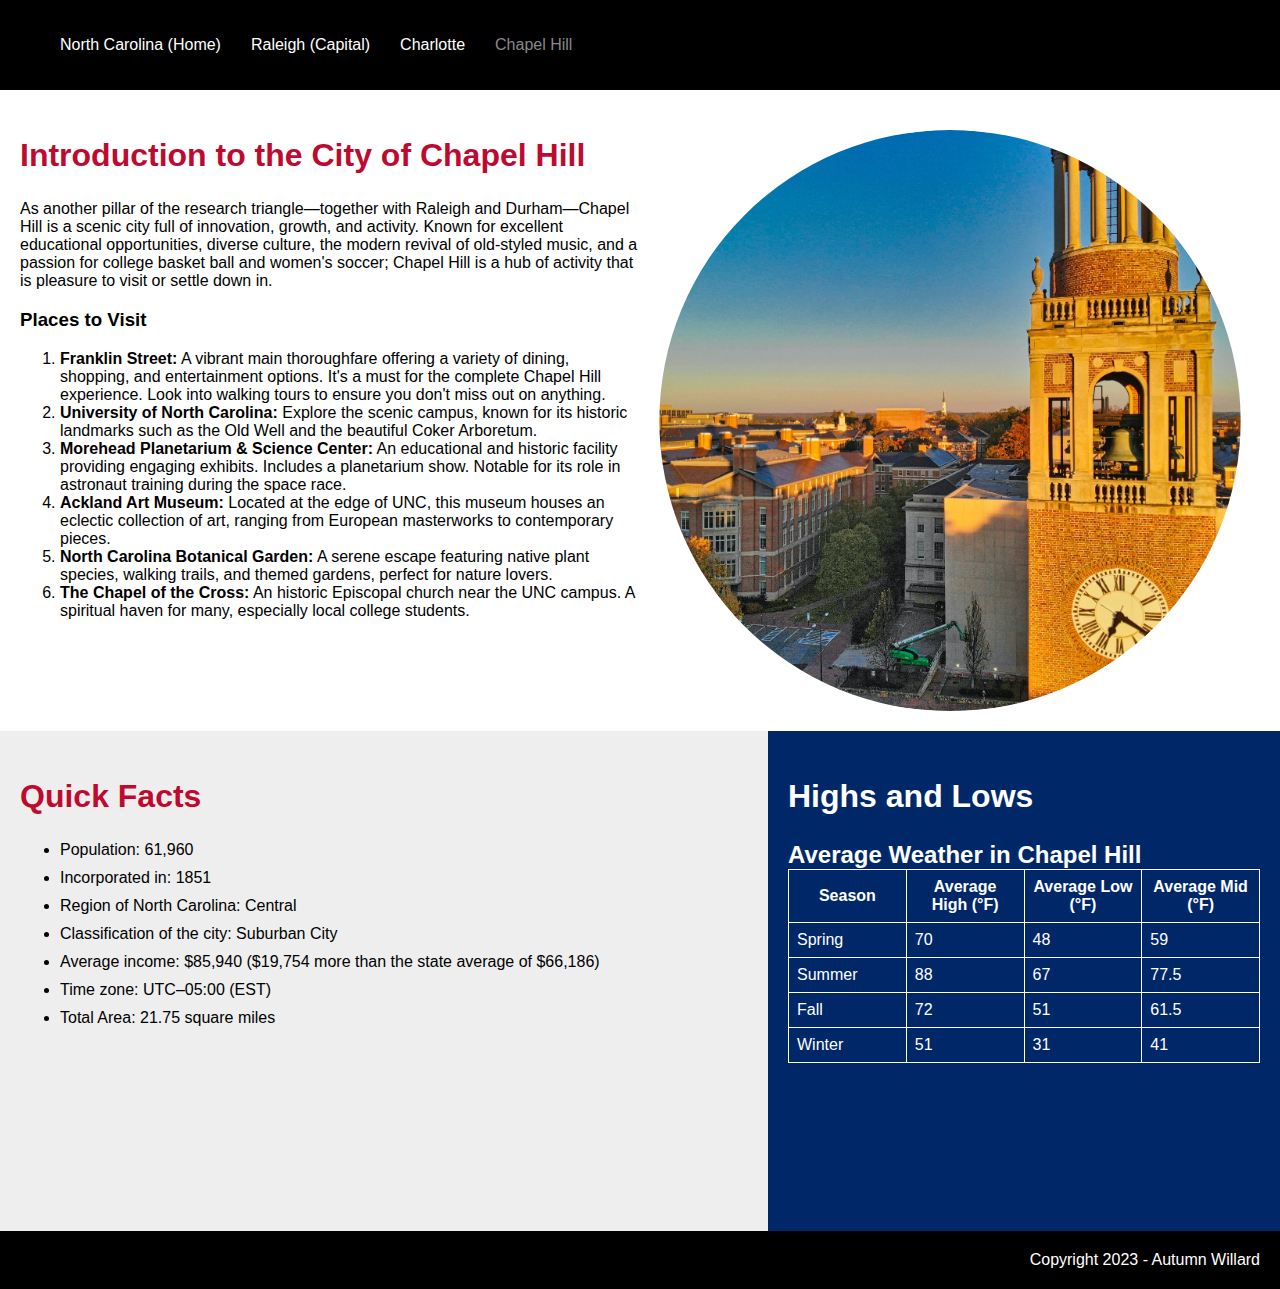
<file: chapelhill.html>
<!DOCTYPE html>
<html lang="en">
<head>
    <meta charset="UTF-8">
    <meta name="viewport" content="width=device-width, initial-scale=1.0">
    <link rel="stylesheet" href="style.css">
    <title>North Carolina | Chapel Hill</title>
</head>
<body>
    <nav>
        <ul>
            <li>
                <a href="index.html">North Carolina (Home)</a>
            </li>
            <li>
                <a href="raleigh.html">Raleigh (Capital)</a>
            </li>
            <li>
                <a href="charlotte.html">Charlotte</a>
            </li>
            <li>
                <a href="chapelhill.html" class="active-page">Chapel Hill</a>
            </li>
        </ul>
    </nav>
<header>
    <div class="floating"><img src="images/chapel-hill.jpg" alt="image of the city of Chapel Hill featuring church with clock tower"></div>
    <h2>Introduction to the City of Chapel Hill</h2>
<p>As another pillar of the research triangle—together with Raleigh and Durham—Chapel Hill is a scenic city full of innovation, growth, and activity. Known for excellent educational opportunities, diverse culture, the modern revival of old-styled music, and a passion for college basket ball and women's soccer; Chapel Hill is a hub of activity that is pleasure to visit or settle down in.</p>
<h3>Places to Visit</h3>
<ol>
    <li><strong>Franklin Street:</strong> A vibrant main thoroughfare offering a variety of dining, shopping, and entertainment options. It's a must for the complete Chapel Hill experience. Look into walking tours to ensure you don't miss out on anything.</li>
    <li><strong>University of North Carolina:</strong> Explore the scenic campus, known for its historic landmarks such as the Old Well and the beautiful Coker Arboretum.</li>
    <li><strong>Morehead Planetarium & Science Center:</strong> An educational and historic facility providing engaging exhibits. Includes a planetarium show. Notable for its role in astronaut training during the space race.</li>
    <li><strong>Ackland Art Museum:</strong> Located at the edge of UNC, this museum houses an eclectic collection of art, ranging from European masterworks to contemporary pieces.</li>
    <li><strong>North Carolina Botanical Garden:</strong> A serene escape featuring native plant species, walking trails, and themed gardens, perfect for nature lovers.</li>
    <li><strong>The Chapel of the Cross:</strong> An historic Episcopal church near the UNC campus. A spiritual haven for many, especially local college students.</li>
</ol>

</header>
    <main>
        <section>
            <h2>Quick Facts</h2>
            <ul>
                <li>Population: 61,960</li>
                <li>Incorporated in: 1851</li>
                <li>Region of North Carolina: Central</li> 
                <li>Classification of the city: Suburban City</li>
                <li>Average income: $85,940 ($19,754 more than the state average of $66,186)</li>
                <li>Time zone: UTC–05:00 (EST)</li>
                <li>Total Area: 21.75 square miles</li>
            </ul>
              
        </section>
        <aside>
            <h2>Highs and Lows</h2>
            <table>
              <caption>Average Weather in Chapel Hill</caption>
              <thead>
                  <tr>
                      <th>Season</th>
                      <th>Average High (°F)</th>
                      <th>Average Low (°F)</th>
                      <th>Average Mid (°F)</th>
                  </tr>
              </thead>
              <tbody>
                  <tr>
                      <td>Spring</td>
                      <td>70</td>
                      <td>48</td>
                      <td>59</td>
                  </tr>
                  <tr>
                      <td>Summer</td>
                      <td>88</td>
                      <td>67</td>
                      <td>77.5</td>
                  </tr>
                  <tr>
                      <td>Fall</td>
                      <td>72</td>
                      <td>51</td>
                      <td>61.5</td>
                  </tr>
                  <tr>
                      <td>Winter</td>
                      <td>51</td>
                      <td>31</td>
                      <td>41</td>
                  </tr>
              </tbody>
          </table>
        </aside>
    </main>
<footer>Copyright 2023 - Autumn Willard</footer>
</body>
</html>

<!-- https://en.wikipedia.org/wiki/Chapel_Hill,_North_Carolina -->
<!-- https://www.townofchapelhill.org/ -->
<!-- https://www.census.gov/quickfacts/fact/table/NC/PST045222 -->
<!-- https://weatherspark.com/y/19538/Average-Weather-in-Chapel-Hill-North-Carolina-United-States-Year-Round -->
<!-- https://en.m.wikipedia.org/wiki/Chapel_of_the_Cross_(Chapel_Hill,_North_Carolina) -->
<!-- https://www.visitchapelhill.org/things-to-do/must-sees/ -->
</file>
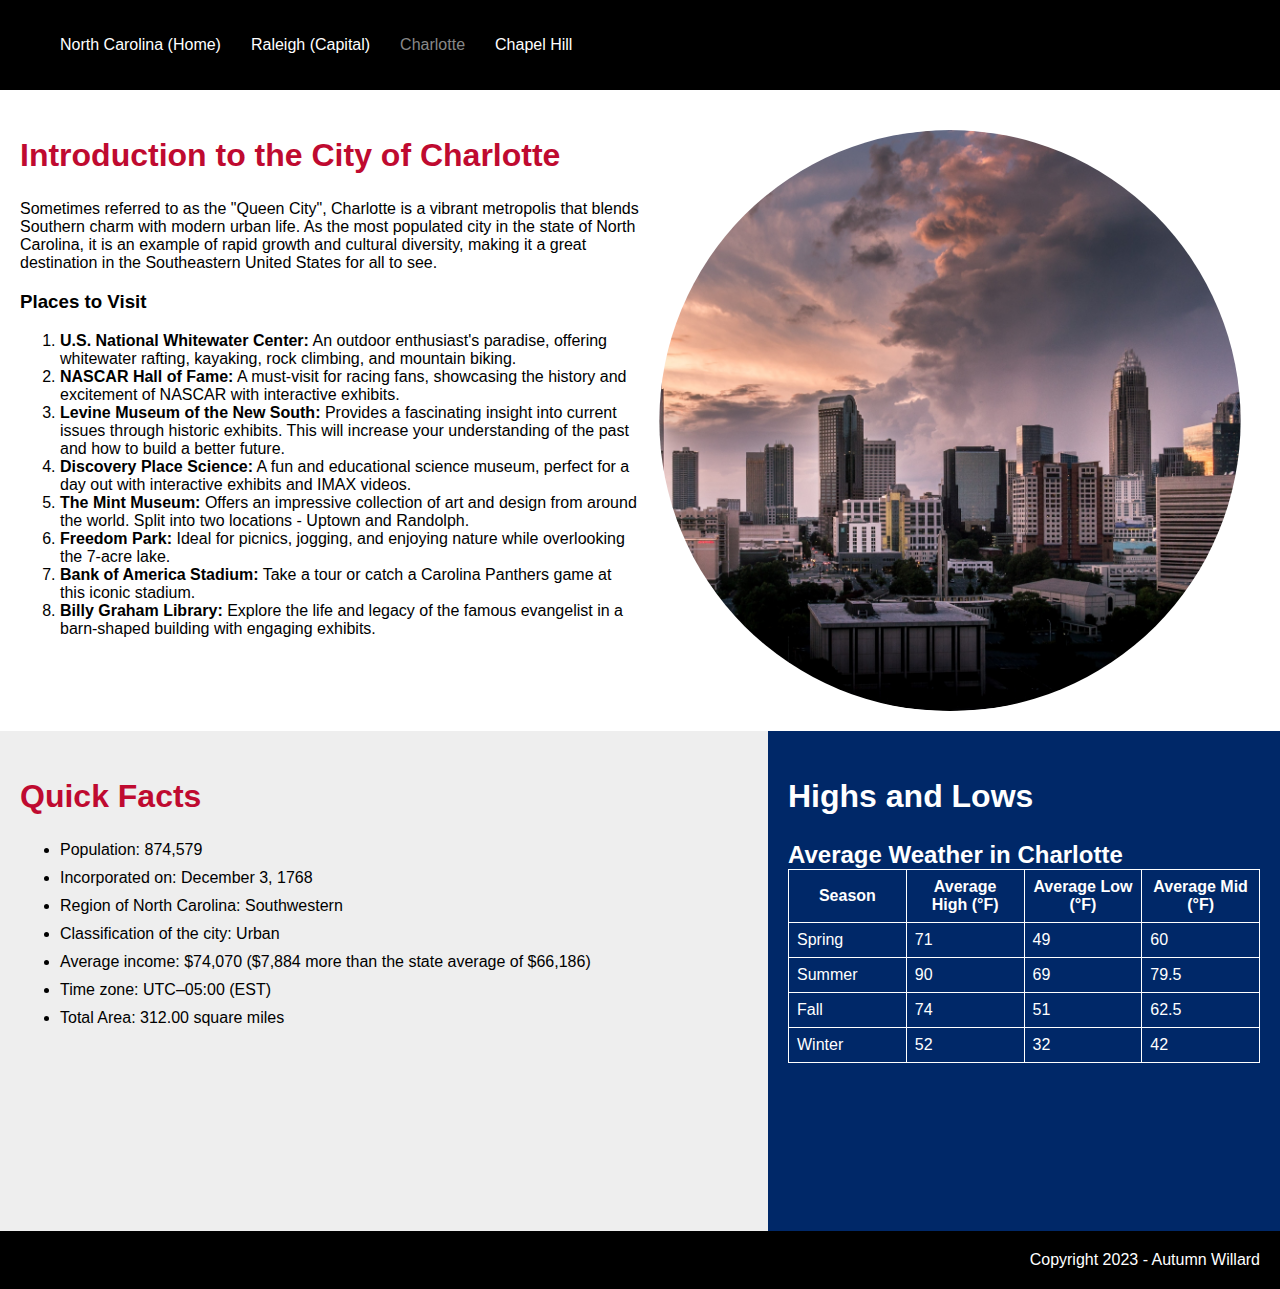
<file: charlotte.html>
<!DOCTYPE html>
<html lang="en">
<head>
    <meta charset="UTF-8">
    <meta name="viewport" content="width=device-width, initial-scale=1.0">
    <link rel="stylesheet" href="style.css">
    <title>North Carolina | Charlotte</title>
</head>
<body>
    <nav>
        <ul>
            <li>
                <a href="index.html">North Carolina (Home)</a>
            </li>
            <li>
                <a href="raleigh.html">Raleigh (Capital)</a>
            </li>
            <li>
                <a href="charlotte.html" class="active-page">Charlotte</a>
            </li>
            <li>
                <a href="chapelhill.html">Chapel Hill</a>
            </li>
        </ul>
    </nav>
<header>
    <div class="floating"><img src="images/charlotte.jpg" alt="image of the city of Charlotte during sunset"></div>
    <h2>Introduction to the City of Charlotte</h2>
    <p>Sometimes referred to as the "Queen City", Charlotte is a vibrant metropolis that blends Southern charm with modern urban life. As the most populated city in the state of North Carolina, it is an example of rapid growth and cultural diversity, making it a great destination in the Southeastern United States for all to see.</p>
    <h3>Places to Visit</h3>
    <ol>
      <li><strong>U.S. National Whitewater Center:</strong> An outdoor enthusiast's paradise, offering whitewater rafting, kayaking, rock climbing, and mountain biking.</li>
      <li><strong>NASCAR Hall of Fame:</strong> A must-visit for racing fans, showcasing the history and excitement of NASCAR with interactive exhibits.</li>
      <li><strong>Levine Museum of the New South:</strong> Provides a fascinating insight into current issues through historic exhibits. This will increase your understanding of the past and how to build a better future.</li>
      <li><strong>Discovery Place Science:</strong> A fun and educational science museum, perfect for a day out with interactive exhibits and IMAX videos.</li>
      <li><strong>The Mint Museum:</strong> Offers an impressive collection of art and design from around the world. Split into two locations - Uptown and Randolph.</li>
      <li><strong>Freedom Park:</strong> Ideal for picnics, jogging, and enjoying nature while overlooking the 7-acre lake.</li>
      <li><strong>Bank of America Stadium:</strong> Take a tour or catch a Carolina Panthers game at this iconic stadium.</li>
      <li><strong>Billy Graham Library:</strong> Explore the life and legacy of the famous evangelist in a barn-shaped building with engaging exhibits.</li>
  </ol>
  
    
</header>
    <main>
        <section>
            <h2>Quick Facts</h2>
            <ul>
                <li>Population: 874,579</li>
                <li>Incorporated on: December 3, 1768</li>
                <li>Region of North Carolina: Southwestern</li> 
                <li>Classification of the city: Urban</li>
                <li>Average income: $74,070 ($7,884 more than the state average of $66,186)</li>
                <li>Time zone: UTC–05:00 (EST)</li>
                <li>Total Area: 312.00 square miles</li>
            </ul>
              
        </section>
        <aside>
            <h2>Highs and Lows</h2>
            <table>
              <caption>Average Weather in Charlotte</caption>
              <thead>
                  <tr>
                      <th>Season</th>
                      <th>Average High (°F)</th>
                      <th>Average Low (°F)</th>
                      <th>Average Mid (°F)</th>
                  </tr>
              </thead>
              <tbody>
                  <tr>
                      <td>Spring</td>
                      <td>71</td>
                      <td>49</td>
                      <td>60</td>
                  </tr>
                  <tr>
                      <td>Summer</td>
                      <td>90</td>
                      <td>69</td>
                      <td>79.5</td>
                  </tr>
                  <tr>
                      <td>Fall</td>
                      <td>74</td>
                      <td>51</td>
                      <td>62.5</td>
                  </tr>
                  <tr>
                      <td>Winter</td>
                      <td>52</td>
                      <td>32</td>
                      <td>42</td>
                  </tr>
              </tbody>
          </table>          
        </aside>
    </main>
<footer>Copyright 2023 - Autumn Willard</footer>
</body>
</html>

<!-- https://en.wikipedia.org/wiki/Charlotte,_North_Carolina -->
<!-- https://www.charlottesgotalot.com/articles/things-to-do/101-fun-things-to-do-in-charlotte -->
<!-- https://weatherspark.com/y/18893/Average-Weather-in-Charlotte-North-Carolina-United-States-Year-Round -->
<!-- https://www.census.gov/quickfacts/fact/table/charlottecitynorthcarolina,NC/INC110222 -->
</file>
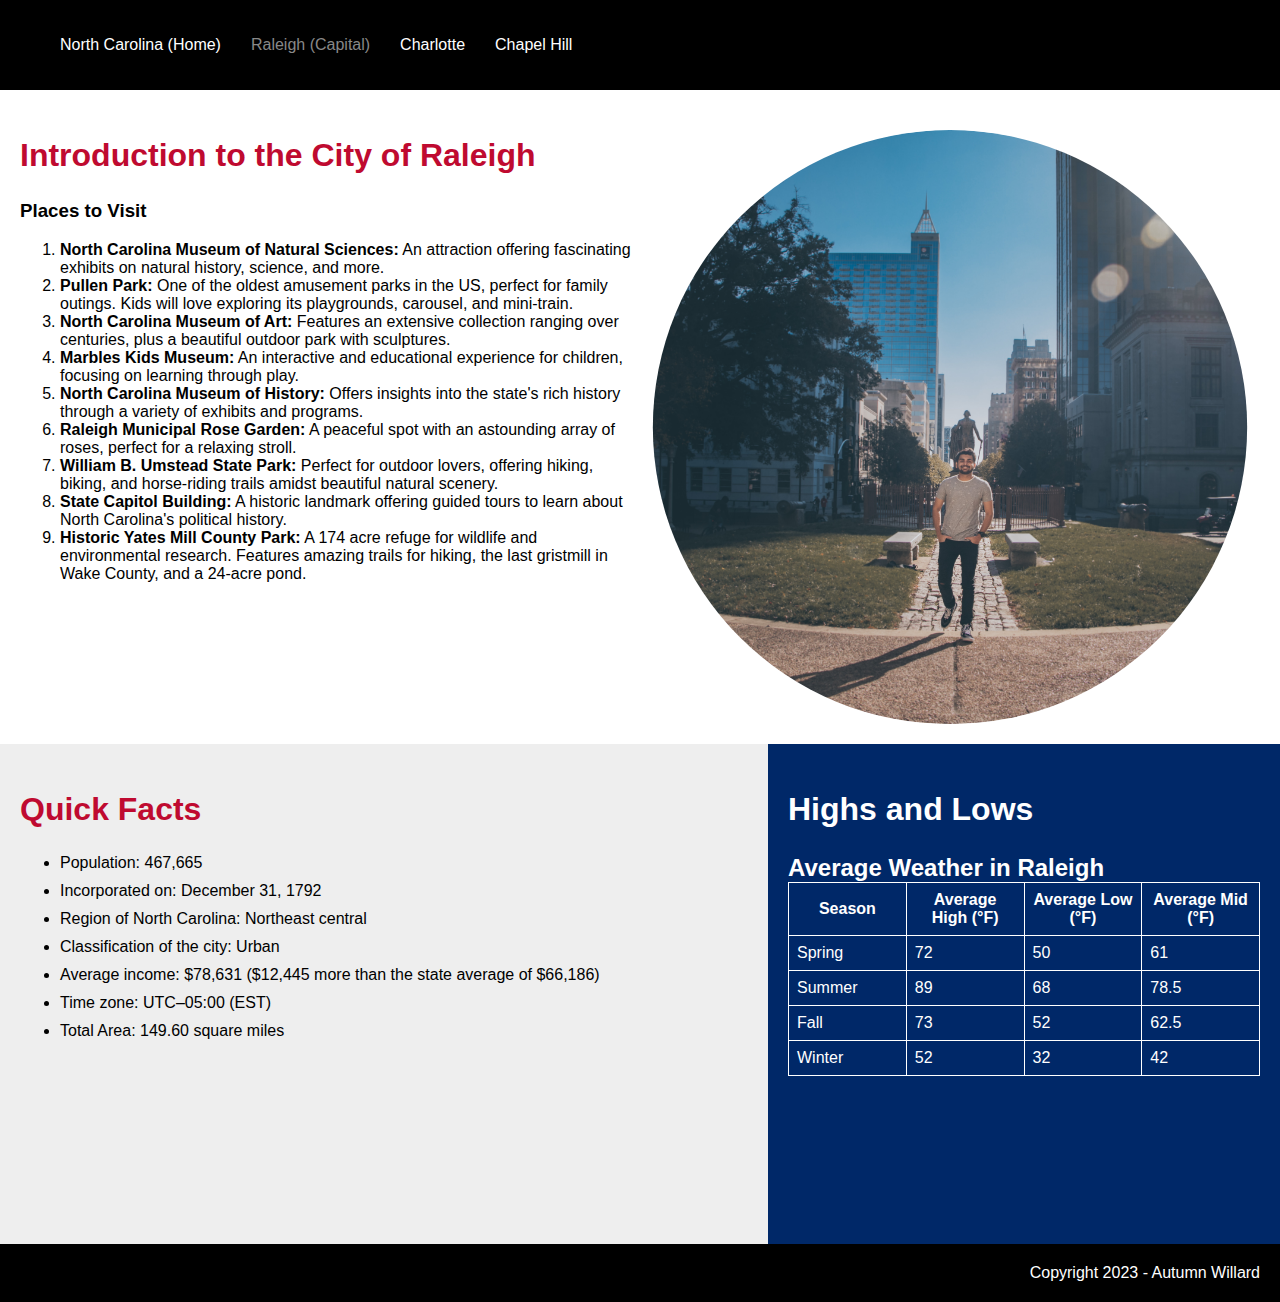
<file: raleigh.html>
<!DOCTYPE html>
<html lang="en">
<head>
    <meta charset="UTF-8">
    <meta name="viewport" content="width=device-width, initial-scale=1.0">
    <link rel="stylesheet" href="style.css">
    <title>North Carolina | Raleigh (Capital)</title>
</head>
<body>
    <nav>
        <ul>
            <li>
                <a href="index.html">North Carolina (Home)</a>
            </li>
            <li>
                <a href="raleigh.html" class="active-page">Raleigh (Capital)</a>
            </li>
            <li>
                <a href="charlotte.html">Charlotte</a>
            </li>
            <li>
                <a href="chapelhill.html">Chapel Hill</a>
            </li>
        </ul>
    </nav>
<header>
    <div class="floating"><img src="images/raleigh.jpg" alt="image of man walking in the city of Raleigh"></div>
    <h2>Introduction to the City of Raleigh</h2>
    <p></p>
    <h3>Places to Visit</h3>
    <ol>
      <li><strong>North Carolina Museum of Natural Sciences:</strong> An attraction offering fascinating exhibits on natural history, science, and more.</li>
      <li><strong>Pullen Park:</strong> One of the oldest amusement parks in the US, perfect for family outings. Kids will love exploring its playgrounds, carousel, and mini-train.</li>
      <li><strong>North Carolina Museum of Art:</strong> Features an extensive collection ranging over centuries, plus a beautiful outdoor park with sculptures.</li>
      <li><strong>Marbles Kids Museum:</strong> An interactive and educational experience for children, focusing on learning through play.</li>
      <li><strong>North Carolina Museum of History:</strong> Offers insights into the state's rich history through a variety of exhibits and programs.</li>
      <li><strong>Raleigh Municipal Rose Garden:</strong> A peaceful spot with an astounding array of roses, perfect for a relaxing stroll.</li>
      <li><strong>William B. Umstead State Park:</strong> Perfect for outdoor lovers, offering hiking, biking, and horse-riding trails amidst beautiful natural scenery.</li>
      <li><strong>State Capitol Building:</strong> A historic landmark offering guided tours to learn about North Carolina's political history.</li>
      <li><strong>Historic Yates Mill County Park:</strong> A 174 acre refuge for wildlife and environmental research. Features amazing trails for hiking, the last gristmill in Wake County, and a 24-acre pond.</li>
  </ol>
    
</header>
    <main>
        <section>
            <h2>Quick Facts</h2>
            <ul>
                <li>Population: 467,665</li>
                <li>Incorporated on: December 31, 1792</li>
                <li>Region of North Carolina: Northeast central</li> 
                <li>Classification of the city: Urban</li>
                <li>Average income: $78,631 ($12,445 more than the state average of $66,186)</li>
                <li>Time zone: UTC–05:00 (EST)</li>
                <li>Total Area: 149.60 square miles</li>
            </ul>
              
        </section>
        <aside>
            <h2>Highs and Lows</h2>
            <table>
                <caption>Average Weather in Raleigh</caption>
                <thead>
                  <tr>
                    <th>Season</th>
                    <th>Average High (°F)</th>
                    <th>Average Low (°F)</th>
                    <th>Average Mid (°F)</th>
                  </tr>
                </thead>
                <tbody>
                  <tr>
                    <td>Spring</td>
                    <td>72</td>
                    <td>50</td>
                    <td>61</td>
                  </tr>
                  <tr>
                    <td>Summer</td>
                    <td>89</td>
                    <td>68</td>
                    <td>78.5</td>
                  </tr>
                  <tr>
                    <td>Fall</td>
                    <td>73</td>
                    <td>52</td>
                    <td>62.5</td>
                  </tr>
                  <tr>
                    <td>Winter</td>
                    <td>52</td>
                    <td>32</td>
                    <td>42</td>
                  </tr>
                </tbody>
              </table>
        </aside>
    </main>
<footer>Copyright 2023 - Autumn Willard</footer>
</body>
</html>

<!-- https://en.wikipedia.org/wiki/Raleigh,_North_Carolina -->
<!-- https://www.census.gov/quickfacts/fact/table/NC/PST045222 -->
<!-- https://weatherspark.com/y/20170/Average-Weather-in-Raleigh-North-Carolina-United-States-Year-Round -->
<!-- https://www.visitraleigh.com/plan-a-trip/visitraleigh-insider-blog/post/30-can-t-miss-things-to-do-in-raleigh-n-c-/ -->
</file>
<file: style.css>
/* Used https://css-tricks.com/ to look up information when I had questions.  */
/* Used https://www.schemecolor.com/north-carolina-flag-usa.php for the color scheme */

body {
    width: 100%;
    margin: 0px;
    font-family: sans-serif;
}

nav {
    background-color: black;
    padding: 20px;
}

nav ul {
    display: flex;
    gap: 30px;
}

nav li {
    list-style: none;
}

nav a {
    text-decoration: none;
    color: white;
}

main {
    position: relative;
}

section {
    background-color: #eee;
    width: 60%;
    min-height: 500px;
    padding: 20px;
    box-sizing: border-box;
}

section.home {
        background-color: #eee;
        width: 80%;
        min-height: 500px;
        padding: 20px;
        box-sizing: border-box;
}

aside {
    background-color: #002868;
position: absolute;
right: 0;
top: 0;
    width: 40%;
    min-height: 500px;
    box-sizing: border-box;
    padding: 20px;
    color: white;
}

aside.home {
    background-color: #002868;
position: absolute;
right: 0;
top: 0;
    width: 20%;
    min-height: 500px;
    box-sizing: border-box;
    padding: 20px;
    color: white;
}

footer {
    background-color: black;
    padding: 20px;
    box-sizing: border-box;
    text-align: right;
    color: white;
}

h1, h2 {
    color: #BF0A30;
}

h2 {
    font-size: 2rem;
}

#welcome {
    margin: 40px 20px;
    font-size: 4rem;
    color: white;
}

header {
    box-sizing: border-box;
    padding: 20px;
    overflow:auto;
}

header.hero {
        box-sizing: border-box;
        padding: 200px 20px;
        text-align: center;
        background-image: url(images/waterfall.jpg);
        background-size: cover;
        background-color: grey;
        background-blend-mode: multiply;
}

.floating img {
    float: right;
    width: 50%;
    margin: 20px 0px 0px 0px;
    border-radius: 100%;
    clip-path: circle();
    height: auto;
}

nav a:hover {
    color: #BF0A30;
    transition-duration: 1s;
}

a.active-page {
    color: #888;
}

a.active-page:hover {
    color: #888;
}

aside h1, aside h2 {
    color: white;
}

aside a {
    color: white;
}

aside ul {
    list-style: none;
    ;
}

aside li::before {
    content: "• ";
    color: white;
  }

  @media (max-width: 1031px) {
    section {
        width: 100%;
    }
    
    section.home {
            width: 100%;
    }
    aside {
        position: initial;
        width: 100%;
        min-height: auto;
    }
    
    aside.home {
        position: initial;
        width: 100%;
        min-height: auto;
    }
  }

 main li + li {
    margin-top: 10px;
  }

  table {
    border-collapse: collapse;
  }

  caption {
    font-weight: bold;
    font-size: 24px;
    text-align: left;
    color: white;
  }

  th, td {
    border: 1px solid white;
    padding: 8px;
  }

  thead th {
  width: 25%;
}

.message {
    padding: 20px;
    box-sizing: border-box;
    width: 100%;
    margin: auto;
    background-color:#BF0A30;
    color: white;
}

form ul {
    list-style: none;
}

.message h2 {
    color: white;
}

input[type=text], select, textarea, input[type=email] {
    width: 100%; 
    padding: 12px;
    border: 1px solid #ccc;
    border-radius: 4px; 
    box-sizing: border-box;
    margin: 6px auto 16px auto;
    resize: vertical;
  }

    button {
    background-color: #fff;
    color: #000;
    padding: 12px 20px;
    border: none;
    border-radius: 4px;
    cursor: pointer;
    margin-bottom: 20px;
  }

  button:hover {
    background-color: #002868;
    color: white;
    transition: 0.3s;
  }
</file>
